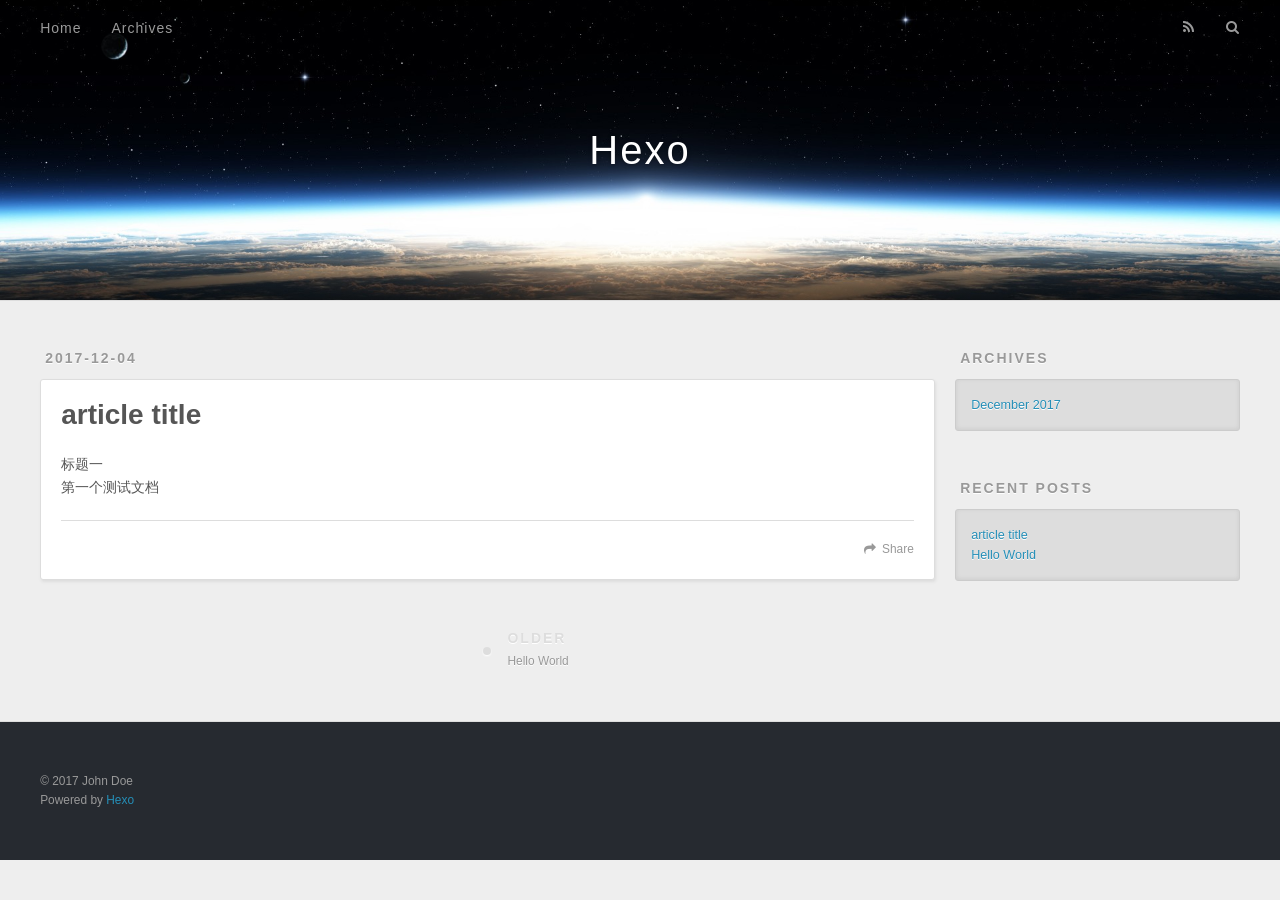
<file: 2017/12/04/article-title/index.html>
<!DOCTYPE html>
<html>
<head>
  <meta charset="utf-8">
  

  
  <title>article title | Hexo</title>
  <meta name="viewport" content="width=device-width, initial-scale=1, maximum-scale=1">
  <meta name="description" content="标题一第一个测试文档">
<meta property="og:type" content="article">
<meta property="og:title" content="article title">
<meta property="og:url" content="http://yoursite.com/2017/12/04/article-title/index.html">
<meta property="og:site_name" content="Hexo">
<meta property="og:description" content="标题一第一个测试文档">
<meta property="og:updated_time" content="2017-12-04T06:05:15.922Z">
<meta name="twitter:card" content="summary">
<meta name="twitter:title" content="article title">
<meta name="twitter:description" content="标题一第一个测试文档">
  
    <link rel="alternate" href="/atom.xml" title="Hexo" type="application/atom+xml">
  
  
    <link rel="icon" href="/favicon.png">
  
  
    <link href="//fonts.googleapis.com/css?family=Source+Code+Pro" rel="stylesheet" type="text/css">
  
  <link rel="stylesheet" href="/css/style.css">
</head>

<body>
  <div id="container">
    <div id="wrap">
      <header id="header">
  <div id="banner"></div>
  <div id="header-outer" class="outer">
    <div id="header-title" class="inner">
      <h1 id="logo-wrap">
        <a href="/" id="logo">Hexo</a>
      </h1>
      
    </div>
    <div id="header-inner" class="inner">
      <nav id="main-nav">
        <a id="main-nav-toggle" class="nav-icon"></a>
        
          <a class="main-nav-link" href="/">Home</a>
        
          <a class="main-nav-link" href="/archives">Archives</a>
        
      </nav>
      <nav id="sub-nav">
        
          <a id="nav-rss-link" class="nav-icon" href="/atom.xml" title="RSS Feed"></a>
        
        <a id="nav-search-btn" class="nav-icon" title="Search"></a>
      </nav>
      <div id="search-form-wrap">
        <form action="//google.com/search" method="get" accept-charset="UTF-8" class="search-form"><input type="search" name="q" class="search-form-input" placeholder="Search"><button type="submit" class="search-form-submit">&#xF002;</button><input type="hidden" name="sitesearch" value="http://yoursite.com"></form>
      </div>
    </div>
  </div>
</header>
      <div class="outer">
        <section id="main"><article id="post-article-title" class="article article-type-post" itemscope itemprop="blogPost">
  <div class="article-meta">
    <a href="/2017/12/04/article-title/" class="article-date">
  <time datetime="2017-12-04T03:29:04.000Z" itemprop="datePublished">2017-12-04</time>
</a>
    
  </div>
  <div class="article-inner">
    
    
      <header class="article-header">
        
  
    <h1 class="article-title" itemprop="name">
      article title
    </h1>
  

      </header>
    
    <div class="article-entry" itemprop="articleBody">
      
        <p>标题一<br>第一个测试文档</p>

      
    </div>
    <footer class="article-footer">
      <a data-url="http://yoursite.com/2017/12/04/article-title/" data-id="cjarto83p0000skvpsm6k5prq" class="article-share-link">Share</a>
      
      
    </footer>
  </div>
  
    
<nav id="article-nav">
  
  
    <a href="/2017/12/04/hello-world/" id="article-nav-older" class="article-nav-link-wrap">
      <strong class="article-nav-caption">Older</strong>
      <div class="article-nav-title">Hello World</div>
    </a>
  
</nav>

  
</article>

</section>
        
          <aside id="sidebar">
  
    

  
    

  
    
  
    
  <div class="widget-wrap">
    <h3 class="widget-title">Archives</h3>
    <div class="widget">
      <ul class="archive-list"><li class="archive-list-item"><a class="archive-list-link" href="/archives/2017/12/">December 2017</a></li></ul>
    </div>
  </div>


  
    
  <div class="widget-wrap">
    <h3 class="widget-title">Recent Posts</h3>
    <div class="widget">
      <ul>
        
          <li>
            <a href="/2017/12/04/article-title/">article title</a>
          </li>
        
          <li>
            <a href="/2017/12/04/hello-world/">Hello World</a>
          </li>
        
      </ul>
    </div>
  </div>

  
</aside>
        
      </div>
      <footer id="footer">
  
  <div class="outer">
    <div id="footer-info" class="inner">
      &copy; 2017 John Doe<br>
      Powered by <a href="http://hexo.io/" target="_blank">Hexo</a>
    </div>
  </div>
</footer>
    </div>
    <nav id="mobile-nav">
  
    <a href="/" class="mobile-nav-link">Home</a>
  
    <a href="/archives" class="mobile-nav-link">Archives</a>
  
</nav>
    

<script src="//ajax.googleapis.com/ajax/libs/jquery/2.0.3/jquery.min.js"></script>


  <link rel="stylesheet" href="/fancybox/jquery.fancybox.css">
  <script src="/fancybox/jquery.fancybox.pack.js"></script>


<script src="/js/script.js"></script>



  </div>
</body>
</html>
</file>
<file: css/style.css>
body {
  width: 100%;
}
body:before,
body:after {
  content: "";
  display: table;
}
body:after {
  clear: both;
}
html,
body,
div,
span,
applet,
object,
iframe,
h1,
h2,
h3,
h4,
h5,
h6,
p,
blockquote,
pre,
a,
abbr,
acronym,
address,
big,
cite,
code,
del,
dfn,
em,
img,
ins,
kbd,
q,
s,
samp,
small,
strike,
strong,
sub,
sup,
tt,
var,
dl,
dt,
dd,
ol,
ul,
li,
fieldset,
form,
label,
legend,
table,
caption,
tbody,
tfoot,
thead,
tr,
th,
td {
  margin: 0;
  padding: 0;
  border: 0;
  outline: 0;
  font-weight: inherit;
  font-style: inherit;
  font-family: inherit;
  font-size: 100%;
  vertical-align: baseline;
}
body {
  line-height: 1;
  color: #000;
  background: #fff;
}
ol,
ul {
  list-style: none;
}
table {
  border-collapse: separate;
  border-spacing: 0;
  vertical-align: middle;
}
caption,
th,
td {
  text-align: left;
  font-weight: normal;
  vertical-align: middle;
}
a img {
  border: none;
}
input,
button {
  margin: 0;
  padding: 0;
}
input::-moz-focus-inner,
button::-moz-focus-inner {
  border: 0;
  padding: 0;
}
@font-face {
  font-family: FontAwesome;
  font-style: normal;
  font-weight: normal;
  src: url("fonts/fontawesome-webfont.eot?v=#4.0.3");
  src: url("fonts/fontawesome-webfont.eot?#iefix&v=#4.0.3") format("embedded-opentype"), url("fonts/fontawesome-webfont.woff?v=#4.0.3") format("woff"), url("fonts/fontawesome-webfont.ttf?v=#4.0.3") format("truetype"), url("fonts/fontawesome-webfont.svg#fontawesomeregular?v=#4.0.3") format("svg");
}
html,
body,
#container {
  height: 100%;
}
body {
  background: #eee;
  font: 14px -apple-system, BlinkMacSystemFont, "Segoe UI", "Roboto", "Oxygen", "Ubuntu", "Cantarell", "Fira Sans", "Droid Sans", "Helvetica Neue", sans-serif;
  -webkit-text-size-adjust: 100%;
}
.outer {
  max-width: 1220px;
  margin: 0 auto;
  padding: 0 20px;
}
.outer:before,
.outer:after {
  content: "";
  display: table;
}
.outer:after {
  clear: both;
}
.inner {
  display: inline;
  float: left;
  width: 98.33333333333333%;
  margin: 0 0.833333333333333%;
}
.left,
.alignleft {
  float: left;
}
.right,
.alignright {
  float: right;
}
.clear {
  clear: both;
}
#container {
  position: relative;
}
.mobile-nav-on {
  overflow: hidden;
}
#wrap {
  height: 100%;
  width: 100%;
  position: absolute;
  top: 0;
  left: 0;
  -webkit-transition: 0.2s ease-out;
  -moz-transition: 0.2s ease-out;
  -ms-transition: 0.2s ease-out;
  transition: 0.2s ease-out;
  z-index: 1;
  background: #eee;
}
.mobile-nav-on #wrap {
  left: 280px;
}
@media screen and (min-width: 768px) {
  #main {
    display: inline;
    float: left;
    width: 73.33333333333333%;
    margin: 0 0.833333333333333%;
  }
}
.article-date,
.article-category-link,
.archive-year,
.widget-title {
  text-decoration: none;
  text-transform: uppercase;
  letter-spacing: 2px;
  color: #999;
  margin-bottom: 1em;
  margin-left: 5px;
  line-height: 1em;
  text-shadow: 0 1px #fff;
  font-weight: bold;
}
.article-inner,
.archive-article-inner {
  background: #fff;
  -webkit-box-shadow: 1px 2px 3px #ddd;
  box-shadow: 1px 2px 3px #ddd;
  border: 1px solid #ddd;
  border-radius: 3px;
}
.article-entry h1,
.widget h1 {
  font-size: 2em;
}
.article-entry h2,
.widget h2 {
  font-size: 1.5em;
}
.article-entry h3,
.widget h3 {
  font-size: 1.3em;
}
.article-entry h4,
.widget h4 {
  font-size: 1.2em;
}
.article-entry h5,
.widget h5 {
  font-size: 1em;
}
.article-entry h6,
.widget h6 {
  font-size: 1em;
  color: #999;
}
.article-entry hr,
.widget hr {
  border: 1px dashed #ddd;
}
.article-entry strong,
.widget strong {
  font-weight: bold;
}
.article-entry em,
.widget em,
.article-entry cite,
.widget cite {
  font-style: italic;
}
.article-entry sup,
.widget sup,
.article-entry sub,
.widget sub {
  font-size: 0.75em;
  line-height: 0;
  position: relative;
  vertical-align: baseline;
}
.article-entry sup,
.widget sup {
  top: -0.5em;
}
.article-entry sub,
.widget sub {
  bottom: -0.2em;
}
.article-entry small,
.widget small {
  font-size: 0.85em;
}
.article-entry acronym,
.widget acronym,
.article-entry abbr,
.widget abbr {
  border-bottom: 1px dotted;
}
.article-entry ul,
.widget ul,
.article-entry ol,
.widget ol,
.article-entry dl,
.widget dl {
  margin: 0 20px;
  line-height: 1.6em;
}
.article-entry ul ul,
.widget ul ul,
.article-entry ol ul,
.widget ol ul,
.article-entry ul ol,
.widget ul ol,
.article-entry ol ol,
.widget ol ol {
  margin-top: 0;
  margin-bottom: 0;
}
.article-entry ul,
.widget ul {
  list-style: disc;
}
.article-entry ol,
.widget ol {
  list-style: decimal;
}
.article-entry dt,
.widget dt {
  font-weight: bold;
}
#header {
  height: 300px;
  position: relative;
  border-bottom: 1px solid #ddd;
}
#header:before,
#header:after {
  content: "";
  position: absolute;
  left: 0;
  right: 0;
  height: 40px;
}
#header:before {
  top: 0;
  background: -webkit-linear-gradient(rgba(0,0,0,0.2), transparent);
  background: -moz-linear-gradient(rgba(0,0,0,0.2), transparent);
  background: -ms-linear-gradient(rgba(0,0,0,0.2), transparent);
  background: linear-gradient(rgba(0,0,0,0.2), transparent);
}
#header:after {
  bottom: 0;
  background: -webkit-linear-gradient(transparent, rgba(0,0,0,0.2));
  background: -moz-linear-gradient(transparent, rgba(0,0,0,0.2));
  background: -ms-linear-gradient(transparent, rgba(0,0,0,0.2));
  background: linear-gradient(transparent, rgba(0,0,0,0.2));
}
#header-outer {
  height: 100%;
  position: relative;
}
#header-inner {
  position: relative;
  overflow: hidden;
}
#banner {
  position: absolute;
  top: 0;
  left: 0;
  width: 100%;
  height: 100%;
  background: url("images/banner.jpg") center #000;
  -webkit-background-size: cover;
  -moz-background-size: cover;
  background-size: cover;
  z-index: -1;
}
#header-title {
  text-align: center;
  height: 40px;
  position: absolute;
  top: 50%;
  left: 0;
  margin-top: -20px;
}
#logo,
#subtitle {
  text-decoration: none;
  color: #fff;
  font-weight: 300;
  text-shadow: 0 1px 4px rgba(0,0,0,0.3);
}
#logo {
  font-size: 40px;
  line-height: 40px;
  letter-spacing: 2px;
}
#subtitle {
  font-size: 16px;
  line-height: 16px;
  letter-spacing: 1px;
}
#subtitle-wrap {
  margin-top: 16px;
}
#main-nav {
  float: left;
  margin-left: -15px;
}
.nav-icon,
.main-nav-link {
  float: left;
  color: #fff;
  opacity: 0.6;
  text-decoration: none;
  text-shadow: 0 1px rgba(0,0,0,0.2);
  -webkit-transition: opacity 0.2s;
  -moz-transition: opacity 0.2s;
  -ms-transition: opacity 0.2s;
  transition: opacity 0.2s;
  display: block;
  padding: 20px 15px;
}
.nav-icon:hover,
.main-nav-link:hover {
  opacity: 1;
}
.nav-icon {
  font-family: FontAwesome;
  text-align: center;
  font-size: 14px;
  width: 14px;
  height: 14px;
  padding: 20px 15px;
  position: relative;
  cursor: pointer;
}
.main-nav-link {
  font-weight: 300;
  letter-spacing: 1px;
}
@media screen and (max-width: 479px) {
  .main-nav-link {
    display: none;
  }
}
#main-nav-toggle {
  display: none;
}
#main-nav-toggle:before {
  content: "\f0c9";
}
@media screen and (max-width: 479px) {
  #main-nav-toggle {
    display: block;
  }
}
#sub-nav {
  float: right;
  margin-right: -15px;
}
#nav-rss-link:before {
  content: "\f09e";
}
#nav-search-btn:before {
  content: "\f002";
}
#search-form-wrap {
  position: absolute;
  top: 15px;
  width: 150px;
  height: 30px;
  right: -150px;
  opacity: 0;
  -webkit-transition: 0.2s ease-out;
  -moz-transition: 0.2s ease-out;
  -ms-transition: 0.2s ease-out;
  transition: 0.2s ease-out;
}
#search-form-wrap.on {
  opacity: 1;
  right: 0;
}
@media screen and (max-width: 479px) {
  #search-form-wrap {
    width: 100%;
    right: -100%;
  }
}
.search-form {
  position: absolute;
  top: 0;
  left: 0;
  right: 0;
  background: #fff;
  padding: 5px 15px;
  border-radius: 15px;
  -webkit-box-shadow: 0 0 10px rgba(0,0,0,0.3);
  box-shadow: 0 0 10px rgba(0,0,0,0.3);
}
.search-form-input {
  border: none;
  background: none;
  color: #555;
  width: 100%;
  font: 13px -apple-system, BlinkMacSystemFont, "Segoe UI", "Roboto", "Oxygen", "Ubuntu", "Cantarell", "Fira Sans", "Droid Sans", "Helvetica Neue", sans-serif;
  outline: none;
}
.search-form-input::-webkit-search-results-decoration,
.search-form-input::-webkit-search-cancel-button {
  -webkit-appearance: none;
}
.search-form-submit {
  position: absolute;
  top: 50%;
  right: 10px;
  margin-top: -7px;
  font: 13px FontAwesome;
  border: none;
  background: none;
  color: #bbb;
  cursor: pointer;
}
.search-form-submit:hover,
.search-form-submit:focus {
  color: #777;
}
.article {
  margin: 50px 0;
}
.article-inner {
  overflow: hidden;
}
.article-meta:before,
.article-meta:after {
  content: "";
  display: table;
}
.article-meta:after {
  clear: both;
}
.article-date {
  float: left;
}
.article-category {
  float: left;
  line-height: 1em;
  color: #ccc;
  text-shadow: 0 1px #fff;
  margin-left: 8px;
}
.article-category:before {
  content: "\2022";
}
.article-category-link {
  margin: 0 12px 1em;
}
.article-header {
  padding: 20px 20px 0;
}
.article-title {
  text-decoration: none;
  font-size: 2em;
  font-weight: bold;
  color: #555;
  line-height: 1.1em;
  -webkit-transition: color 0.2s;
  -moz-transition: color 0.2s;
  -ms-transition: color 0.2s;
  transition: color 0.2s;
}
a.article-title:hover {
  color: #258fb8;
}
.article-entry {
  color: #555;
  padding: 0 20px;
}
.article-entry:before,
.article-entry:after {
  content: "";
  display: table;
}
.article-entry:after {
  clear: both;
}
.article-entry p,
.article-entry table {
  line-height: 1.6em;
  margin: 1.6em 0;
}
.article-entry h1,
.article-entry h2,
.article-entry h3,
.article-entry h4,
.article-entry h5,
.article-entry h6 {
  font-weight: bold;
}
.article-entry h1,
.article-entry h2,
.article-entry h3,
.article-entry h4,
.article-entry h5,
.article-entry h6 {
  line-height: 1.1em;
  margin: 1.1em 0;
}
.article-entry a {
  color: #258fb8;
  text-decoration: none;
}
.article-entry a:hover {
  text-decoration: underline;
}
.article-entry ul,
.article-entry ol,
.article-entry dl {
  margin-top: 1.6em;
  margin-bottom: 1.6em;
}
.article-entry img,
.article-entry video {
  max-width: 100%;
  height: auto;
  display: block;
  margin: auto;
}
.article-entry iframe {
  border: none;
}
.article-entry table {
  width: 100%;
  border-collapse: collapse;
  border-spacing: 0;
}
.article-entry th {
  font-weight: bold;
  border-bottom: 3px solid #ddd;
  padding-bottom: 0.5em;
}
.article-entry td {
  border-bottom: 1px solid #ddd;
  padding: 10px 0;
}
.article-entry blockquote {
  font-family: Georgia, "Times New Roman", serif;
  font-size: 1.4em;
  margin: 1.6em 20px;
  text-align: center;
}
.article-entry blockquote footer {
  font-size: 14px;
  margin: 1.6em 0;
  font-family: -apple-system, BlinkMacSystemFont, "Segoe UI", "Roboto", "Oxygen", "Ubuntu", "Cantarell", "Fira Sans", "Droid Sans", "Helvetica Neue", sans-serif;
}
.article-entry blockquote footer cite:before {
  content: "—";
  padding: 0 0.5em;
}
.article-entry .pullquote {
  text-align: left;
  width: 45%;
  margin: 0;
}
.article-entry .pullquote.left {
  margin-left: 0.5em;
  margin-right: 1em;
}
.article-entry .pullquote.right {
  margin-right: 0.5em;
  margin-left: 1em;
}
.article-entry .caption {
  color: #999;
  display: block;
  font-size: 0.9em;
  margin-top: 0.5em;
  position: relative;
  text-align: center;
}
.article-entry .video-container {
  position: relative;
  padding-top: 56.25%;
  height: 0;
  overflow: hidden;
}
.article-entry .video-container iframe,
.article-entry .video-container object,
.article-entry .video-container embed {
  position: absolute;
  top: 0;
  left: 0;
  width: 100%;
  height: 100%;
  margin-top: 0;
}
.article-more-link a {
  display: inline-block;
  line-height: 1em;
  padding: 6px 15px;
  border-radius: 15px;
  background: #eee;
  color: #999;
  text-shadow: 0 1px #fff;
  text-decoration: none;
}
.article-more-link a:hover {
  background: #258fb8;
  color: #fff;
  text-decoration: none;
  text-shadow: 0 1px #1e7293;
}
.article-footer {
  font-size: 0.85em;
  line-height: 1.6em;
  border-top: 1px solid #ddd;
  padding-top: 1.6em;
  margin: 0 20px 20px;
}
.article-footer:before,
.article-footer:after {
  content: "";
  display: table;
}
.article-footer:after {
  clear: both;
}
.article-footer a {
  color: #999;
  text-decoration: none;
}
.article-footer a:hover {
  color: #555;
}
.article-tag-list-item {
  float: left;
  margin-right: 10px;
}
.article-tag-list-link:before {
  content: "#";
}
.article-comment-link {
  float: right;
}
.article-comment-link:before {
  content: "\f075";
  font-family: FontAwesome;
  padding-right: 8px;
}
.article-share-link {
  cursor: pointer;
  float: right;
  margin-left: 20px;
}
.article-share-link:before {
  content: "\f064";
  font-family: FontAwesome;
  padding-right: 6px;
}
#article-nav {
  position: relative;
}
#article-nav:before,
#article-nav:after {
  content: "";
  display: table;
}
#article-nav:after {
  clear: both;
}
@media screen and (min-width: 768px) {
  #article-nav {
    margin: 50px 0;
  }
  #article-nav:before {
    width: 8px;
    height: 8px;
    position: absolute;
    top: 50%;
    left: 50%;
    margin-top: -4px;
    margin-left: -4px;
    content: "";
    border-radius: 50%;
    background: #ddd;
    -webkit-box-shadow: 0 1px 2px #fff;
    box-shadow: 0 1px 2px #fff;
  }
}
.article-nav-link-wrap {
  text-decoration: none;
  text-shadow: 0 1px #fff;
  color: #999;
  -webkit-box-sizing: border-box;
  -moz-box-sizing: border-box;
  box-sizing: border-box;
  margin-top: 50px;
  text-align: center;
  display: block;
}
.article-nav-link-wrap:hover {
  color: #555;
}
@media screen and (min-width: 768px) {
  .article-nav-link-wrap {
    width: 50%;
    margin-top: 0;
  }
}
@media screen and (min-width: 768px) {
  #article-nav-newer {
    float: left;
    text-align: right;
    padding-right: 20px;
  }
}
@media screen and (min-width: 768px) {
  #article-nav-older {
    float: right;
    text-align: left;
    padding-left: 20px;
  }
}
.article-nav-caption {
  text-transform: uppercase;
  letter-spacing: 2px;
  color: #ddd;
  line-height: 1em;
  font-weight: bold;
}
#article-nav-newer .article-nav-caption {
  margin-right: -2px;
}
.article-nav-title {
  font-size: 0.85em;
  line-height: 1.6em;
  margin-top: 0.5em;
}
.article-share-box {
  position: absolute;
  display: none;
  background: #fff;
  -webkit-box-shadow: 1px 2px 10px rgba(0,0,0,0.2);
  box-shadow: 1px 2px 10px rgba(0,0,0,0.2);
  border-radius: 3px;
  margin-left: -145px;
  overflow: hidden;
  z-index: 1;
}
.article-share-box.on {
  display: block;
}
.article-share-input {
  width: 100%;
  background: none;
  -webkit-box-sizing: border-box;
  -moz-box-sizing: border-box;
  box-sizing: border-box;
  font: 14px -apple-system, BlinkMacSystemFont, "Segoe UI", "Roboto", "Oxygen", "Ubuntu", "Cantarell", "Fira Sans", "Droid Sans", "Helvetica Neue", sans-serif;
  padding: 0 15px;
  color: #555;
  outline: none;
  border: 1px solid #ddd;
  border-radius: 3px 3px 0 0;
  height: 36px;
  line-height: 36px;
}
.article-share-links {
  background: #eee;
}
.article-share-links:before,
.article-share-links:after {
  content: "";
  display: table;
}
.article-share-links:after {
  clear: both;
}
.article-share-twitter,
.article-share-facebook,
.article-share-pinterest,
.article-share-google {
  width: 50px;
  height: 36px;
  display: block;
  float: left;
  position: relative;
  color: #999;
  text-shadow: 0 1px #fff;
}
.article-share-twitter:before,
.article-share-facebook:before,
.article-share-pinterest:before,
.article-share-google:before {
  font-size: 20px;
  font-family: FontAwesome;
  width: 20px;
  height: 20px;
  position: absolute;
  top: 50%;
  left: 50%;
  margin-top: -10px;
  margin-left: -10px;
  text-align: center;
}
.article-share-twitter:hover,
.article-share-facebook:hover,
.article-share-pinterest:hover,
.article-share-google:hover {
  color: #fff;
}
.article-share-twitter:before {
  content: "\f099";
}
.article-share-twitter:hover {
  background: #00aced;
  text-shadow: 0 1px #008abe;
}
.article-share-facebook:before {
  content: "\f09a";
}
.article-share-facebook:hover {
  background: #3b5998;
  text-shadow: 0 1px #2f477a;
}
.article-share-pinterest:before {
  content: "\f0d2";
}
.article-share-pinterest:hover {
  background: #cb2027;
  text-shadow: 0 1px #a21a1f;
}
.article-share-google:before {
  content: "\f0d5";
}
.article-share-google:hover {
  background: #dd4b39;
  text-shadow: 0 1px #be3221;
}
.article-gallery {
  background: #000;
  position: relative;
}
.article-gallery-photos {
  position: relative;
  overflow: hidden;
}
.article-gallery-img {
  display: none;
  max-width: 100%;
}
.article-gallery-img:first-child {
  display: block;
}
.article-gallery-img.loaded {
  position: absolute;
  display: block;
}
.article-gallery-img img {
  display: block;
  max-width: 100%;
  margin: 0 auto;
}
#comments {
  background: #fff;
  -webkit-box-shadow: 1px 2px 3px #ddd;
  box-shadow: 1px 2px 3px #ddd;
  padding: 20px;
  border: 1px solid #ddd;
  border-radius: 3px;
  margin: 50px 0;
}
#comments a {
  color: #258fb8;
}
.archives-wrap {
  margin: 50px 0;
}
.archives:before,
.archives:after {
  content: "";
  display: table;
}
.archives:after {
  clear: both;
}
.archive-year-wrap {
  margin-bottom: 1em;
}
.archives {
  -webkit-column-gap: 10px;
  -moz-column-gap: 10px;
  column-gap: 10px;
}
@media screen and (min-width: 480px) and (max-width: 767px) {
  .archives {
    -webkit-column-count: 2;
    -moz-column-count: 2;
    column-count: 2;
  }
}
@media screen and (min-width: 768px) {
  .archives {
    -webkit-column-count: 3;
    -moz-column-count: 3;
    column-count: 3;
  }
}
.archive-article {
  -webkit-column-break-inside: avoid;
  page-break-inside: avoid;
  overflow: hidden;
  break-inside: avoid-column;
}
.archive-article-inner {
  padding: 10px;
  margin-bottom: 15px;
}
.archive-article-title {
  text-decoration: none;
  font-weight: bold;
  color: #555;
  -webkit-transition: color 0.2s;
  -moz-transition: color 0.2s;
  -ms-transition: color 0.2s;
  transition: color 0.2s;
  line-height: 1.6em;
}
.archive-article-title:hover {
  color: #258fb8;
}
.archive-article-footer {
  margin-top: 1em;
}
.archive-article-date {
  color: #999;
  text-decoration: none;
  font-size: 0.85em;
  line-height: 1em;
  margin-bottom: 0.5em;
  display: block;
}
#page-nav {
  margin: 50px auto;
  background: #fff;
  -webkit-box-shadow: 1px 2px 3px #ddd;
  box-shadow: 1px 2px 3px #ddd;
  border: 1px solid #ddd;
  border-radius: 3px;
  text-align: center;
  color: #999;
  overflow: hidden;
}
#page-nav:before,
#page-nav:after {
  content: "";
  display: table;
}
#page-nav:after {
  clear: both;
}
#page-nav a,
#page-nav span {
  padding: 10px 20px;
  line-height: 1;
  height: 2ex;
}
#page-nav a {
  color: #999;
  text-decoration: none;
}
#page-nav a:hover {
  background: #999;
  color: #fff;
}
#page-nav .prev {
  float: left;
}
#page-nav .next {
  float: right;
}
#page-nav .page-number {
  display: inline-block;
}
@media screen and (max-width: 479px) {
  #page-nav .page-number {
    display: none;
  }
}
#page-nav .current {
  color: #555;
  font-weight: bold;
}
#page-nav .space {
  color: #ddd;
}
#footer {
  background: #262a30;
  padding: 50px 0;
  border-top: 1px solid #ddd;
  color: #999;
}
#footer a {
  color: #258fb8;
  text-decoration: none;
}
#footer a:hover {
  text-decoration: underline;
}
#footer-info {
  line-height: 1.6em;
  font-size: 0.85em;
}
.article-entry pre,
.article-entry .highlight {
  background: #2d2d2d;
  margin: 0 -20px;
  padding: 15px 20px;
  border-style: solid;
  border-color: #ddd;
  border-width: 1px 0;
  overflow: auto;
  color: #ccc;
  line-height: 22.400000000000002px;
}
.article-entry .highlight .gutter pre,
.article-entry .gist .gist-file .gist-data .line-numbers {
  color: #666;
  font-size: 0.85em;
}
.article-entry pre,
.article-entry code {
  font-family: "Source Code Pro", Consolas, Monaco, Menlo, Consolas, monospace;
}
.article-entry code {
  background: #eee;
  text-shadow: 0 1px #fff;
  padding: 0 0.3em;
}
.article-entry pre code {
  background: none;
  text-shadow: none;
  padding: 0;
}
.article-entry .highlight pre {
  border: none;
  margin: 0;
  padding: 0;
}
.article-entry .highlight table {
  margin: 0;
  width: auto;
}
.article-entry .highlight td {
  border: none;
  padding: 0;
}
.article-entry .highlight figcaption {
  font-size: 0.85em;
  color: #999;
  line-height: 1em;
  margin-bottom: 1em;
}
.article-entry .highlight figcaption:before,
.article-entry .highlight figcaption:after {
  content: "";
  display: table;
}
.article-entry .highlight figcaption:after {
  clear: both;
}
.article-entry .highlight figcaption a {
  float: right;
}
.article-entry .highlight .gutter pre {
  text-align: right;
  padding-right: 20px;
}
.article-entry .highlight .line {
  height: 22.400000000000002px;
}
.article-entry .highlight .line.marked {
  background: #515151;
}
.article-entry .gist {
  margin: 0 -20px;
  border-style: solid;
  border-color: #ddd;
  border-width: 1px 0;
  background: #2d2d2d;
  padding: 15px 20px 15px 0;
}
.article-entry .gist .gist-file {
  border: none;
  font-family: "Source Code Pro", Consolas, Monaco, Menlo, Consolas, monospace;
  margin: 0;
}
.article-entry .gist .gist-file .gist-data {
  background: none;
  border: none;
}
.article-entry .gist .gist-file .gist-data .line-numbers {
  background: none;
  border: none;
  padding: 0 20px 0 0;
}
.article-entry .gist .gist-file .gist-data .line-data {
  padding: 0 !important;
}
.article-entry .gist .gist-file .highlight {
  margin: 0;
  padding: 0;
  border: none;
}
.article-entry .gist .gist-file .gist-meta {
  background: #2d2d2d;
  color: #999;
  font: 0.85em -apple-system, BlinkMacSystemFont, "Segoe UI", "Roboto", "Oxygen", "Ubuntu", "Cantarell", "Fira Sans", "Droid Sans", "Helvetica Neue", sans-serif;
  text-shadow: 0 0;
  padding: 0;
  margin-top: 1em;
  margin-left: 20px;
}
.article-entry .gist .gist-file .gist-meta a {
  color: #258fb8;
  font-weight: normal;
}
.article-entry .gist .gist-file .gist-meta a:hover {
  text-decoration: underline;
}
pre .comment,
pre .title {
  color: #999;
}
pre .variable,
pre .attribute,
pre .tag,
pre .regexp,
pre .ruby .constant,
pre .xml .tag .title,
pre .xml .pi,
pre .xml .doctype,
pre .html .doctype,
pre .css .id,
pre .css .class,
pre .css .pseudo {
  color: #f2777a;
}
pre .number,
pre .preprocessor,
pre .built_in,
pre .literal,
pre .params,
pre .constant {
  color: #f99157;
}
pre .class,
pre .ruby .class .title,
pre .css .rules .attribute {
  color: #9c9;
}
pre .string,
pre .value,
pre .inheritance,
pre .header,
pre .ruby .symbol,
pre .xml .cdata {
  color: #9c9;
}
pre .css .hexcolor {
  color: #6cc;
}
pre .function,
pre .python .decorator,
pre .python .title,
pre .ruby .function .title,
pre .ruby .title .keyword,
pre .perl .sub,
pre .javascript .title,
pre .coffeescript .title {
  color: #69c;
}
pre .keyword,
pre .javascript .function {
  color: #c9c;
}
@media screen and (max-width: 479px) {
  #mobile-nav {
    position: absolute;
    top: 0;
    left: 0;
    width: 280px;
    height: 100%;
    background: #191919;
    border-right: 1px solid #fff;
  }
}
@media screen and (max-width: 479px) {
  .mobile-nav-link {
    display: block;
    color: #999;
    text-decoration: none;
    padding: 15px 20px;
    font-weight: bold;
  }
  .mobile-nav-link:hover {
    color: #fff;
  }
}
@media screen and (min-width: 768px) {
  #sidebar {
    display: inline;
    float: left;
    width: 23.333333333333332%;
    margin: 0 0.833333333333333%;
  }
}
.widget-wrap {
  margin: 50px 0;
}
.widget {
  color: #777;
  text-shadow: 0 1px #fff;
  background: #ddd;
  -webkit-box-shadow: 0 -1px 4px #ccc inset;
  box-shadow: 0 -1px 4px #ccc inset;
  border: 1px solid #ccc;
  padding: 15px;
  border-radius: 3px;
}
.widget a {
  color: #258fb8;
  text-decoration: none;
}
.widget a:hover {
  text-decoration: underline;
}
.widget ul ul,
.widget ol ul,
.widget dl ul,
.widget ul ol,
.widget ol ol,
.widget dl ol,
.widget ul dl,
.widget ol dl,
.widget dl dl {
  margin-left: 15px;
  list-style: disc;
}
.widget {
  line-height: 1.6em;
  word-wrap: break-word;
  font-size: 0.9em;
}
.widget ul,
.widget ol {
  list-style: none;
  margin: 0;
}
.widget ul ul,
.widget ol ul,
.widget ul ol,
.widget ol ol {
  margin: 0 20px;
}
.widget ul ul,
.widget ol ul {
  list-style: disc;
}
.widget ul ol,
.widget ol ol {
  list-style: decimal;
}
.category-list-count,
.tag-list-count,
.archive-list-count {
  padding-left: 5px;
  color: #999;
  font-size: 0.85em;
}
.category-list-count:before,
.tag-list-count:before,
.archive-list-count:before {
  content: "(";
}
.category-list-count:after,
.tag-list-count:after,
.archive-list-count:after {
  content: ")";
}
.tagcloud a {
  margin-right: 5px;
  display: inline-block;
}
</file>
